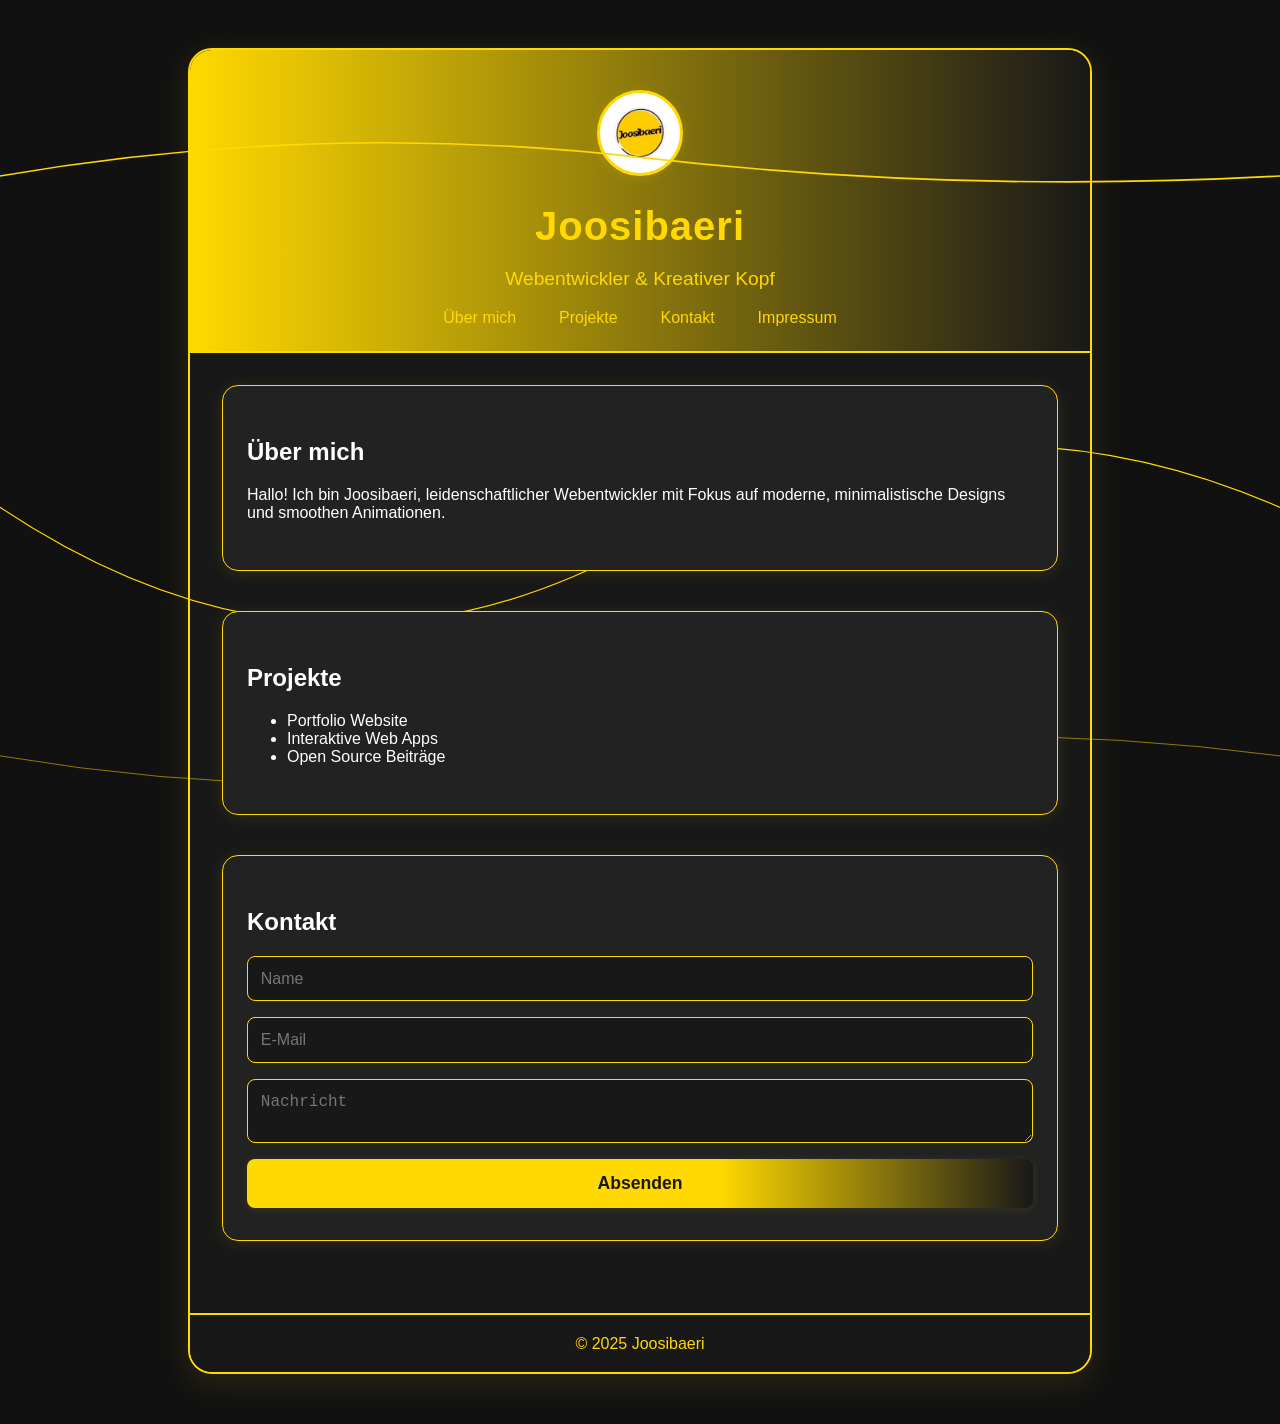
<file: index.html>
<!DOCTYPE html>
<html lang="de">
<head>
  <meta charset="UTF-8">
  <title>Joosibaeri</title>
  <link rel="stylesheet" href="style.css">
  <link rel="icon" type="image/png" href="logo.png">
</head>
<body>
  <div class="lines-bg">
    <svg width="100%" height="100%" viewBox="0 0 1920 1080" preserveAspectRatio="none" style="position:absolute;top:0;left:0;width:100vw;height:100vh;">
      <path d="M0,200 Q480,100 960,200 T1920,200" stroke="#ffd900" stroke-width="2" fill="none">
        <animate attributeName="d" dur="22s" repeatCount="indefinite"
          values="M0,200 Q480,100 960,200 T1920,200;
                  M0,250 Q480,300 960,150 T1920,250;
                  M0,180 Q480,80 960,300 T1920,180;
                  M0,220 Q480,180 960,100 T1920,220;
                  M0,200 Q480,100 960,200 T1920,200" />
      </path>
      <path d="M0,600 Q480,900 960,600 T1920,600" stroke="#ffd900" stroke-width="1.5" fill="none">
        <animate attributeName="d" dur="28s" repeatCount="indefinite"
          values="M0,600 Q480,900 960,600 T1920,600;
                  M0,650 Q480,700 960,900 T1920,650;
                  M0,580 Q480,1000 960,500 T1920,580;
                  M0,620 Q480,800 960,700 T1920,620;
                  M0,600 Q480,900 960,600 T1920,600" />
      </path>
      <path d="M0,900 Q480,1000 960,900 T1920,900" stroke="#ffd900" stroke-width="1" fill="none" opacity="0.7">
        <animate attributeName="d" dur="35s" repeatCount="indefinite"
          values="M0,900 Q480,1000 960,900 T1920,900;
                  M0,950 Q480,800 960,1000 T1920,950;
                  M0,880 Q480,1200 960,850 T1920,880;
                  M0,920 Q480,1100 960,950 T1920,920;
                  M0,900 Q480,1000 960,900 T1920,900" />
      </path>
    </svg>
    </svg>
  </div>
  <div class="container">
    <header class="header">
  <img class="avatar" src="logo.png" alt="Profilbild Joosibaeri" />
      <h1 class="title">Joosibaeri</h1>
      <p class="subtitle">Webentwickler & Kreativer Kopf</p>
      <nav class="nav">
        <a href="#about" class="nav-link">Über mich</a>
        <a href="#projects" class="nav-link">Projekte</a>
        <a href="#contact" class="nav-link">Kontakt</a>
          <a href="impressum/index.html" class="nav-link">Impressum</a>
      </nav>
    </header>
    <main class="main">
      <section id="about" class="card fade-in">
        <h2>Über mich</h2>
        <p>Hallo! Ich bin Joosibaeri, leidenschaftlicher Webentwickler mit Fokus auf moderne, minimalistische Designs und smoothen Animationen.</p>
      </section>
      <section id="projects" class="card fade-in">
        <h2>Projekte</h2>
        <ul>
          <li>Portfolio Website</li>
          <li>Interaktive Web Apps</li>
          <li>Open Source Beiträge</li>
        </ul>
      </section>
      <section id="contact" class="card fade-in">
        <h2>Kontakt</h2>
        <form class="contact-form" id="contactForm">
          <input type="text" id="name" name="name" placeholder="Name" required>
          <input type="email" id="email" name="email" placeholder="E-Mail" required>
          <textarea id="message" name="message" placeholder="Nachricht" required></textarea>
          <button type="submit">Absenden</button>
        </form>
          <div class="form-embed">
          </div>
      </section>
    </main>
    <footer class="footer">
      &copy; 2025 Joosibaeri
    </footer>
  </div>
  <script src="script.js"></script>
  <script src="https://cdn.emailjs.com/dist/email.min.js"></script>
  <script>
    (function(){
      emailjs.init("DEIN_USER_ID"); // Ersetze mit deiner echten EmailJS User ID
    })();
  </script>
</body>
</html>
</file>
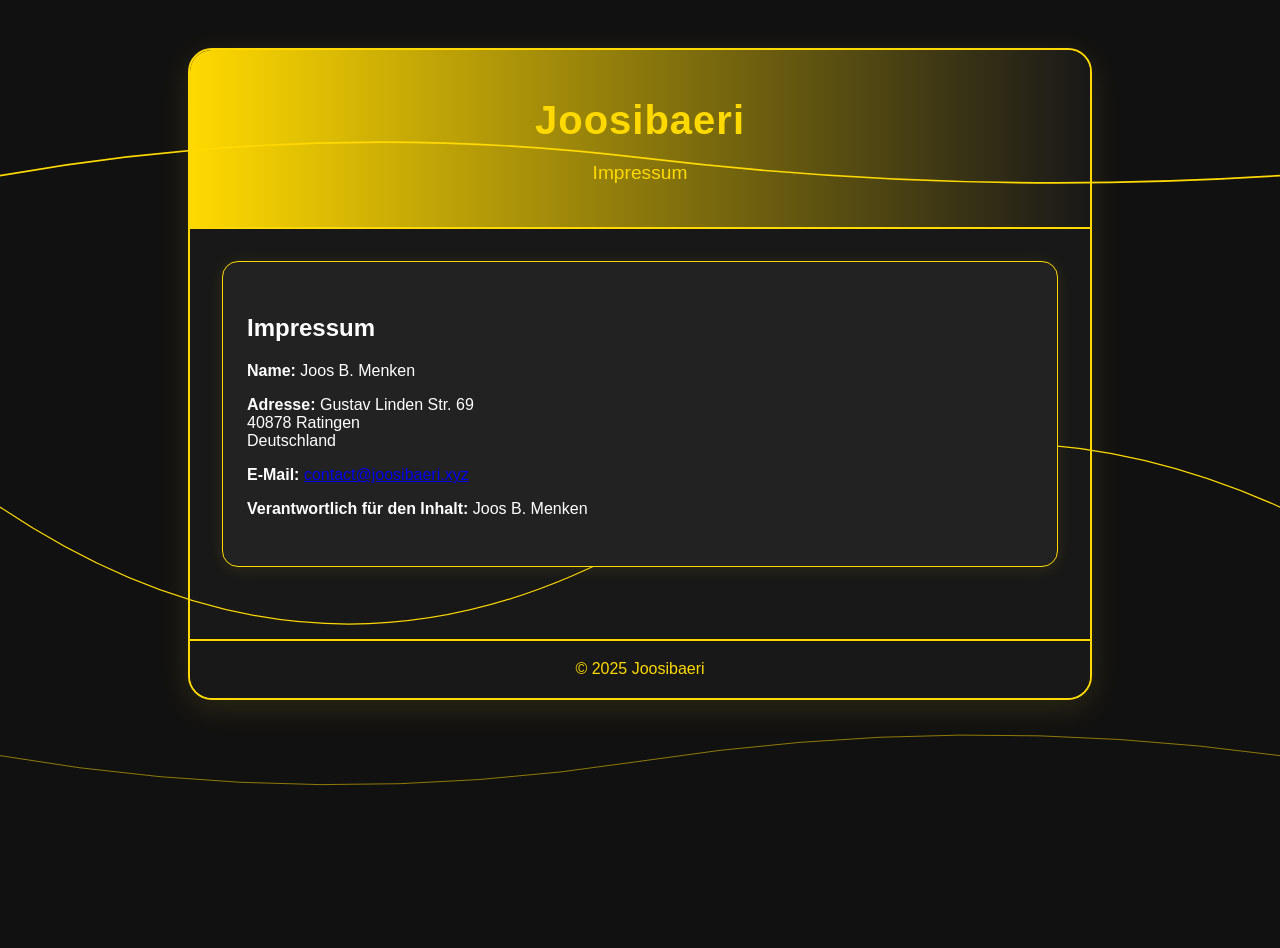
<file: impressum/index.html>
<!DOCTYPE html>
<html lang="de">
<head>
  <meta charset="UTF-8">
  <title>Impressum | Joosibaeri</title>
  <link rel="stylesheet" href="style.css">
  <link rel="icon" type="image/png" href="logo.png">
</head>
<body>
  <div class="lines-bg">
    <svg width="100%" height="100%" viewBox="0 0 1920 1080" preserveAspectRatio="none" style="position:absolute;top:0;left:0;width:100vw;height:100vh;">
      <path d="M0,200 Q480,100 960,200 T1920,200" stroke="#ffd900" stroke-width="2" fill="none">
        <animate attributeName="d" dur="22s" repeatCount="indefinite"
          values="M0,200 Q480,100 960,200 T1920,200;
                  M0,250 Q480,300 960,150 T1920,250;
                  M0,180 Q480,80 960,300 T1920,180;
                  M0,220 Q480,180 960,100 T1920,220;
                  M0,200 Q480,100 960,200 T1920,200" />
      </path>
      <path d="M0,600 Q480,900 960,600 T1920,600" stroke="#ffd900" stroke-width="1.5" fill="none">
        <animate attributeName="d" dur="28s" repeatCount="indefinite"
          values="M0,600 Q480,900 960,600 T1920,600;
                  M0,650 Q480,700 960,900 T1920,650;
                  M0,580 Q480,1000 960,500 T1920,580;
                  M0,620 Q480,800 960,700 T1920,620;
                  M0,600 Q480,900 960,600 T1920,600" />
      </path>
      <path d="M0,900 Q480,1000 960,900 T1920,900" stroke="#ffd900" stroke-width="1" fill="none" opacity="0.7">
        <animate attributeName="d" dur="35s" repeatCount="indefinite"
          values="M0,900 Q480,1000 960,900 T1920,900;
                  M0,950 Q480,800 960,1000 T1920,950;
                  M0,880 Q480,1200 960,850 T1920,880;
                  M0,920 Q480,1100 960,950 T1920,920;
                  M0,900 Q480,1000 960,900 T1920,900" />
      </path>
    </svg>
    </svg>
  </div>
  <div class="container">
    <header class="header">
      <h1 class="title">Joosibaeri</h1>
      <p class="subtitle">Impressum</p>
    </header>
    <main class="main">
      <section class="card fade-in">
        <h2>Impressum</h2>
        <p><strong>Name:</strong> Joos B. Menken</p>
        <p><strong>Adresse:</strong> Gustav Linden Str. 69<br>40878 Ratingen<br>Deutschland</p>
  <p><strong>E-Mail:</strong> <a href="mailto:contact@joosibaeri.xyz">contact@joosibaeri.xyz</a></p>
        <p><strong>Verantwortlich für den Inhalt:</strong> Joos B. Menken</p>
      </section>
    </main>
    <footer class="footer">
      &copy; 2025 Joosibaeri
    </footer>
  </div>
  <script src="script.js"></script>
</body>
</html>
</file>
<file: style.css>
/* Responsive Google Forms Embed */
.form-embed {
  width: 100%;
  max-width: 700px;
  margin: 0 auto;
  display: flex;
  justify-content: center;
}
.form-embed iframe {
  width: 100%;
  min-width: 200px;
  max-width: 100%;
  border: none;
  height: 700px;
  background: transparent;
}
body {
  font-family: 'Segoe UI', Arial, sans-serif;
  background: #111;
  margin: 0;
  padding: 0;
  color: #fff;
  min-height: 100vh;
  transition: background 0.6s;
}
.container {
  max-width: 900px;
  margin: 3rem auto;
  background: #181818;
  border-radius: 24px;
  box-shadow: 0 8px 32px rgba(255, 221, 51, 0.12);
  overflow: hidden;
  border: 2px solid #ffd900;
  animation: fadeInUp 1s cubic-bezier(.4,0,.2,1);
}
.header {
  text-align: center;
  padding: 2.5rem 2rem 1.5rem 2rem;
  background: linear-gradient(90deg, #ffd900 0%, #181818 100%);
  border-bottom: 2px solid #ffd900;
}
.avatar {
  width: 80px;
  height: 80px;
  border-radius: 50%;
  margin: 0 auto 1rem auto;
  box-shadow: 0 2px 12px rgba(255,221,51,0.15);
  border: 3px solid #ffd900;
  object-fit: cover;
  background: #fff;
  transition: box-shadow 0.3s;
}
.avatar:hover {
  box-shadow: 0 4px 24px rgba(255,221,51,0.25);
}
.title {
  font-size: 2.5rem;
  font-weight: 700;
  margin: 0.5rem 0 0.2rem 0;
  letter-spacing: 1px;
  color: #ffd900;
}
.subtitle {
  color: #ffd900;
  font-size: 1.2rem;
  margin-bottom: 1.2rem;
}
.nav {
  margin-top: 1.2rem;
}
.nav-link {
  display: inline-block;
  margin: 0 1.2rem;
  color: #ffd900;
  text-decoration: none;
  font-weight: 500;
  position: relative;
  transition: color 0.3s;
}
.nav-link::after {
  content: '';
  display: block;
  height: 2px;
  width: 0;
  background: #ffd900;
  transition: width 0.3s;
  position: absolute;
  left: 0;
  bottom: -4px;
}
.nav-link:hover {
  color: #fff200;
}
.nav-link:hover::after {
  width: 100%;
}
.main {
  padding: 2rem;
}
.card {
  background: #222;
  border-radius: 16px;
  box-shadow: 0 2px 16px rgba(255,221,51,0.10);
  margin-bottom: 2.5rem;
  position: relative;
  overflow-x: hidden;
  padding: 2rem 1.5rem;
  border: 1.5px solid #ffd900;
.lines-bg {
  position: fixed;
  top: 0; left: 0; width: 100vw; height: 100vh;
  z-index: 0;
  pointer-events: none;
}
  transition: box-shadow 0.4s, transform 0.4s;
  position: relative;
  overflow: hidden;
}
.card:hover {
  box-shadow: 0 8px 32px rgba(255,221,51,0.18);
  transform: translateY(-4px) scale(1.02);
}
.fade-in {
  opacity: 0;
  transform: translateY(30px);
  animation: fadeInUp 1s forwards;
}
@keyframes fadeInUp {
  to {
    opacity: 1;
    transform: translateY(0);
  }
}
.contact-form {
  display: flex;
  flex-direction: column;
  gap: 1rem;
}
.contact-form input,
.contact-form textarea {
  padding: 0.8rem;
  border-radius: 8px;
  border: 1.5px solid #ffd900;
  font-size: 1rem;
  background: #181818;
  color: #fff;
  transition: border 0.3s;
}
.contact-form input:focus,
.contact-form textarea:focus {
  border: 2px solid #ffd900;
  outline: none;
}
.contact-form button {
  background: linear-gradient(90deg, #ffd900 60%, #181818 100%);
  color: #181818;
  border: none;
  border-radius: 8px;
  padding: 0.9rem 2rem;
  font-size: 1.1rem;
  font-weight: 600;
  cursor: pointer;
  box-shadow: 0 2px 8px rgba(255,221,51,0.10);
  transition: background 0.3s, color 0.3s;
}
.contact-form button:hover {
  background: #fff200;
  color: #111;
}
.footer {
  text-align: center;
  padding: 1.2rem;
  color: #ffd900;
  background: #181818;
  border-top: 2px solid #ffd900;
  font-size: 1rem;
}
</file>
<file: impressum/style.css>
body {
  font-family: 'Segoe UI', Arial, sans-serif;
  background: #111;
  margin: 0;
  padding: 0;
  color: #fff;
  min-height: 100vh;
  transition: background 0.6s;
}
.container {
  max-width: 900px;
  margin: 3rem auto;
  background: #181818;
  border-radius: 24px;
  box-shadow: 0 8px 32px rgba(255, 221, 51, 0.12);
  overflow: hidden;
  border: 2px solid #ffd900;
  animation: fadeInUp 1s cubic-bezier(.4,0,.2,1);
}
.header {
  text-align: center;
  padding: 2.5rem 2rem 1.5rem 2rem;
  background: linear-gradient(90deg, #ffd900 0%, #181818 100%);
  border-bottom: 2px solid #ffd900;
}
.avatar {
  width: 80px;
  height: 80px;
  border-radius: 50%;
  margin: 0 auto 1rem auto;
  box-shadow: 0 2px 12px rgba(255,221,51,0.15);
  border: 3px solid #ffd900;
  object-fit: cover;
  background: #fff;
  transition: box-shadow 0.3s;
}
.avatar:hover {
  box-shadow: 0 4px 24px rgba(255,221,51,0.25);
}
.title {
  font-size: 2.5rem;
  font-weight: 700;
  margin: 0.5rem 0 0.2rem 0;
  letter-spacing: 1px;
  color: #ffd900;
}
.subtitle {
  color: #ffd900;
  font-size: 1.2rem;
  margin-bottom: 1.2rem;
}
.nav {
  margin-top: 1.2rem;
}
.nav-link {
  display: inline-block;
  margin: 0 1.2rem;
  color: #ffd900;
  text-decoration: none;
  font-weight: 500;
  position: relative;
  transition: color 0.3s;
}
.nav-link::after {
  content: '';
  display: block;
  height: 2px;
  width: 0;
  background: #ffd900;
  transition: width 0.3s;
  position: absolute;
  left: 0;
  bottom: -4px;
}
.nav-link:hover {
  color: #fff200;
}
.nav-link:hover::after {
  width: 100%;
}
.main {
  padding: 2rem;
}
.card {
  background: #222;
  border-radius: 16px;
  box-shadow: 0 2px 16px rgba(255,221,51,0.10);
  margin-bottom: 2.5rem;
  position: relative;
  overflow-x: hidden;
  padding: 2rem 1.5rem;
  border: 1.5px solid #ffd900;
.lines-bg {
  position: fixed;
  top: 0; left: 0; width: 100vw; height: 100vh;
  z-index: 0;
  pointer-events: none;
}
  transition: box-shadow 0.4s, transform 0.4s;
  position: relative;
  overflow: hidden;
}
.card:hover {
  box-shadow: 0 8px 32px rgba(255,221,51,0.18);
  transform: translateY(-4px) scale(1.02);
}
.fade-in {
  opacity: 0;
  transform: translateY(30px);
  animation: fadeInUp 1s forwards;
}
@keyframes fadeInUp {
  to {
    opacity: 1;
    transform: translateY(0);
  }
}
.contact-form {
  display: flex;
  flex-direction: column;
  gap: 1rem;
}
.contact-form input,
.contact-form textarea {
  padding: 0.8rem;
  border-radius: 8px;
  border: 1.5px solid #ffd900;
  font-size: 1rem;
  background: #181818;
  color: #fff;
  transition: border 0.3s;
}
.contact-form input:focus,
.contact-form textarea:focus {
  border: 2px solid #ffd900;
  outline: none;
}
.contact-form button {
  background: linear-gradient(90deg, #ffd900 60%, #181818 100%);
  color: #181818;
  border: none;
  border-radius: 8px;
  padding: 0.9rem 2rem;
  font-size: 1.1rem;
  font-weight: 600;
  cursor: pointer;
  box-shadow: 0 2px 8px rgba(255,221,51,0.10);
  transition: background 0.3s, color 0.3s;
}
.contact-form button:hover {
  background: #fff200;
  color: #111;
}
.footer {
  text-align: center;
  padding: 1.2rem;
  color: #ffd900;
  background: #181818;
  border-top: 2px solid #ffd900;
  font-size: 1rem;
}
</file>
